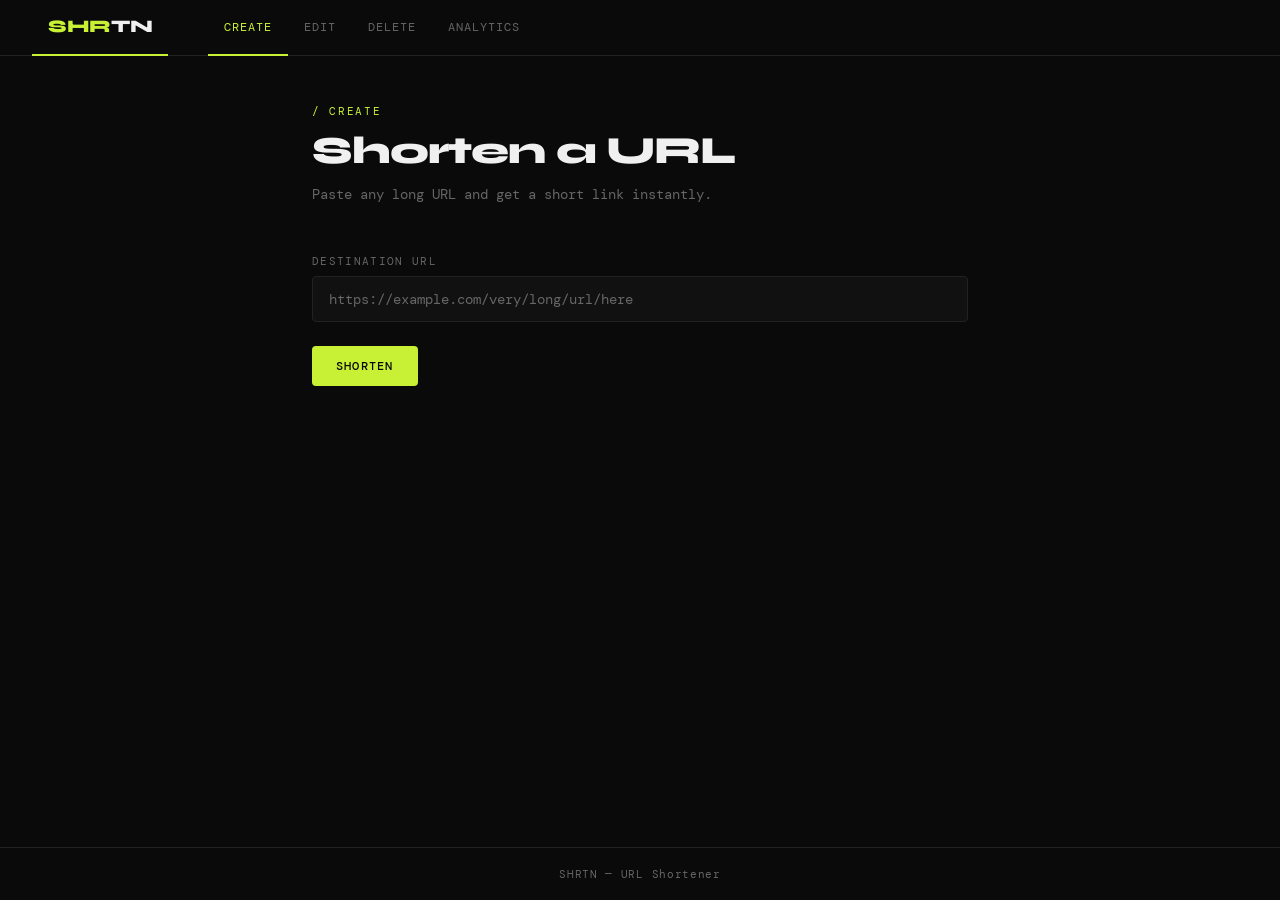
<file: frontend/index.html>
<!DOCTYPE html>
<html lang="en">
<head>
  <meta charset="UTF-8" />
  <meta name="viewport" content="width=device-width, initial-scale=1.0"/>
  <title>SHRTN — URL Shortener</title>
  <link rel="stylesheet" href="css/style.css"/>
</head>
<body>

<nav>
  <a class="nav-logo" href="index.html">SHR<span>TN</span></a>
  <a href="index.html">Create</a>
  <a href="edit.html">Edit</a>
  <a href="delete.html">Delete</a>
  <a href="analytics.html">Analytics</a>
</nav>

<main>
  <div class="page-header">
    <span class="tag">/ create</span>
    <h1>Shorten a URL</h1>
    <p>Paste any long URL and get a short link instantly.</p>
  </div>

  <div class="form-group">
    <label for="url-input">Destination URL</label>
    <input type="url" id="url-input" placeholder="https://example.com/very/long/url/here" />
  </div>

  <!-- <div class="form-group">
    <label for="custom-code">Custom shortcode <span style="color:#444">(optional)</span></label>
    <input type="text" id="custom-code" placeholder="e.g. my-link" />
  </div> -->

  <button class="btn btn-primary" id="shorten-btn">
    <span id="btn-text">Shorten</span>
  </button>

  <div class="alert" id="alert"></div>

  <div class="result-card" id="result-card">
    <div class="result-label">Short URL</div>
    <div class="result-url" id="result-url"></div>
    <button class="copy-btn" id="copy-btn">Copy</button>
    <div class="result-meta">
      <span>Created: <span id="result-created">—</span></span>
      <span>Code: <span id="result-code">—</span></span>
    </div>
  </div>
</main>

<footer>SHRTN &mdash; URL Shortener</footer>
<script src="js/config.js"></script>
<script src="js/utils.js"></script>
<script>
  const btn     = document.getElementById("shorten-btn");
  const btnText = document.getElementById("btn-text");
  const alert   = document.getElementById("alert");
  const card    = document.getElementById("result-card");
  const copyBtn = document.getElementById("copy-btn");
  let lastUrl   = "";

  btn.addEventListener("click", async () => {
    const url  = document.getElementById("url-input").value.trim();
    // const code = document.getElementById("custom-code").value.trim();

    if (!url) return showAlert(alert, "Please enter a URL.", "error");

    hideAlert(alert);
    hideResult(card);
    btn.disabled = true;
    btnText.innerHTML = '<span class="spinner"></span> Shortening...';

    try {
      const body = { url };

      const res  = await fetch(`${API}`, {
        method: "POST",
        headers: { "Content-Type": "application/json" },
        body: JSON.stringify(body),
      });

      const data = await res.json();

      if (res.status === 201) {
        const shortcode = data.shortcode;
        lastUrl = `${FRONTEND_API}/${shortcode}`;
        document.getElementById("result-url").textContent = lastUrl;
        document.getElementById("result-code").textContent = shortcode;
        document.getElementById("result-created").textContent =
          new Date(data.createdAt).toLocaleString();
        showResult(card);
      } else {
        showAlert(alert, data.detail || `Error ${res.status}`, "error");
      }
    } catch (e) {
      showAlert(alert, "Could not reach the server. Is the backend running?", "error");
    } finally {
      btn.disabled = false;
      btnText.textContent = "Shorten";
    }
  });

  copyBtn.addEventListener("click", () => copyToClipboard(lastUrl, copyBtn));
</script>
</body>
</html>
</file>
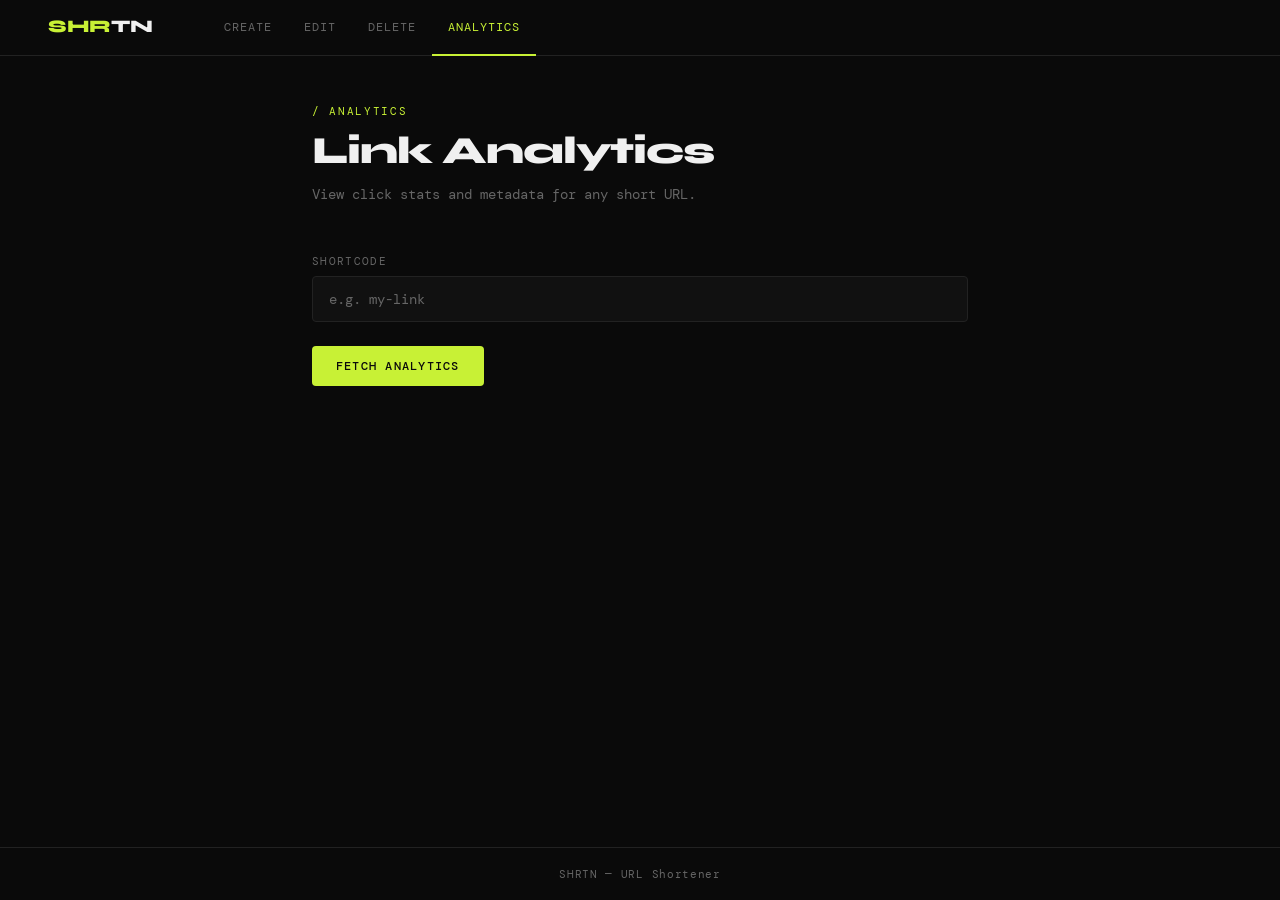
<file: frontend/analytics.html>
<!DOCTYPE html>
<html lang="en">
<head>
  <meta charset="UTF-8" />
  <meta name="viewport" content="width=device-width, initial-scale=1.0"/>
  <title>Analytics — SHRTN</title>
  <link rel="stylesheet" href="css/style.css"/>
  <style>
    .clicks-chart {
      background: var(--surface);
      border: 1px solid var(--border);
      border-radius: var(--radius);
      padding: 1.5rem;
      margin-top: 1.5rem;
    }

    .clicks-chart h3 {
      font-size: 0.68rem;
      letter-spacing: 0.15em;
      text-transform: uppercase;
      color: var(--muted);
      margin-bottom: 1.25rem;
    }

    .bar-row {
      display: flex;
      align-items: center;
      gap: 0.75rem;
      margin-bottom: 0.6rem;
      font-size: 0.75rem;
    }

    .bar-row .bar-label {
      width: 90px;
      color: var(--muted);
      flex-shrink: 0;
      text-align: right;
    }

    .bar-track {
      flex: 1;
      height: 8px;
      background: var(--border);
      border-radius: 2px;
      overflow: hidden;
    }

    .bar-fill {
      height: 100%;
      background: var(--accent);
      border-radius: 2px;
      transition: width 0.6s cubic-bezier(0.4, 0, 0.2, 1);
      width: 0%;
    }

    .bar-count {
      width: 40px;
      color: var(--text);
      text-align: right;
      flex-shrink: 0;
    }

    .no-data {
      color: var(--muted);
      font-size: 0.8rem;
      text-align: center;
      padding: 1.5rem 0;
    }
  </style>
</head>
<body>

<nav>
  <a class="nav-logo" href="index.html">SHR<span>TN</span></a>
  <a href="index.html">Create</a>
  <a href="edit.html">Edit</a>
  <a href="delete.html">Delete</a>
  <a href="analytics.html">Analytics</a>
</nav>

<main>
  <div class="page-header">
    <span class="tag">/ analytics</span>
    <h1>Link Analytics</h1>
    <p>View click stats and metadata for any short URL.</p>
  </div>

  <div class="form-group">
    <label for="lookup-code">Shortcode</label>
    <input type="text" id="lookup-code" placeholder="e.g. my-link" />
  </div>

  <button class="btn btn-primary" id="lookup-btn">
    <span id="lookup-text">Fetch Analytics</span>
  </button>

  <div class="alert" id="lookup-alert"></div>

  <!-- Analytics dashboard -->
  <div id="analytics-section" style="display:none">
    <hr class="divider"/>

    <div class="stats-grid">
      <div class="stat-box">
        <div class="stat-value" id="stat-clicks">—</div>
        <div class="stat-label">Total Clicks</div>
      </div>
      <div class="stat-box">
        <div class="stat-value" id="stat-created">—</div>
        <div class="stat-label">Created</div>
      </div>
      <div class="stat-box">
        <div class="stat-value" id="last-updated">—</div>
        <div class="stat-label">Last Updated</div>
      </div>
    </div>

    <div class="url-info-block">
      <div class="info-label">Shortcode</div>
      <div class="info-value accent" id="info-code">—</div>
    </div>

    <div class="url-info-block">
      <div class="info-label">Destination URL</div>
      <div class="info-value" id="info-url">—</div>
    </div>

    <!-- Clicks by day chart (rendered if data available) -->
    <div class="clicks-chart" id="chart-section" style="display:none">
      <h3>Clicks over time</h3>
      <div id="chart-bars"></div>
    </div>
  </div>
</main>

<footer>SHRTN &mdash; URL Shortener</footer>
<script src="js/config.js"></script>
<script src="js/utils.js"></script>
<script>
  const lookupBtn       = document.getElementById("lookup-btn");
  const lookupText      = document.getElementById("lookup-text");
  const lookupAlert     = document.getElementById("lookup-alert");
  const analyticsSection = document.getElementById("analytics-section");

  lookupBtn.addEventListener("click", async () => {
    const code = document.getElementById("lookup-code").value.trim();
    if (!code) return showAlert(lookupAlert, "Enter a shortcode.", "error");

    hideAlert(lookupAlert);
    analyticsSection.style.display = "none";
    lookupBtn.disabled = true;
    lookupText.innerHTML = '<span class="spinner"></span> Loading...';

    try {
      const res  = await fetch(`${API}/${code}/stats`);
      const data = await res.json();

      if (res.ok) {
        renderAnalytics(code, data);
        analyticsSection.style.display = "block";
      } else {
        showAlert(lookupAlert, data.detail || "Shortcode not found.", "error");
      }
    } catch {
      showAlert(lookupAlert, "Could not reach the server.", "error");
    } finally {
      lookupBtn.disabled = false;
      lookupText.textContent = "Fetch Analytics";
    }
  });

  function renderAnalytics(code, data) {
    // Stats
    document.getElementById("stat-clicks").textContent =
      data.clicks ?? data.accessCount ?? data.clickCount ?? "—";

    document.getElementById("stat-created").textContent =
      data.createdAt ? formatDate(data.createdAt) : "—";

    document.getElementById("last-updated").textContent =
      data.updatedAt ? formatDate(data.updatedAt) : "—";

    document.getElementById("info-code").textContent = code;
    document.getElementById("info-url").textContent =
      data.url || data.originalUrl || "—";

    // Optional: clicks by day chart
    const clicksByDay = data.clicksByDay || data.clicks_by_day;
    const chartSection = document.getElementById("chart-section");
    const chartBars    = document.getElementById("chart-bars");

    if (clicksByDay && Object.keys(clicksByDay).length > 0) {
      chartSection.style.display = "block";
      const entries = Object.entries(clicksByDay).sort(([a], [b]) => a.localeCompare(b)).slice(-10);
      const max = Math.max(...entries.map(([, v]) => v), 1);

      chartBars.innerHTML = entries.map(([date, count]) => `
        <div class="bar-row">
          <span class="bar-label">${formatShortDate(date)}</span>
          <div class="bar-track">
            <div class="bar-fill" style="width:${(count / max) * 100}%"></div>
          </div>
          <span class="bar-count">${count}</span>
        </div>
      `).join("");

      // Animate bars after paint
      requestAnimationFrame(() => {
        document.querySelectorAll(".bar-fill").forEach(el => {
          el.style.width = el.style.width; // trigger reflow
        });
      });
    } else {
      chartSection.style.display = "none";
    }
  }

  function formatDate(iso) {
    try {
      return new Date(iso).toLocaleDateString(undefined, { month: "short", day: "numeric", year: "2-digit", hour: "2-digit", minute: "2-digit" });
    } catch { return "—"; }
  }

  function formatShortDate(str) {
    try {
      return new Date(str).toLocaleDateString(undefined, { month: "short", day: "numeric" });
    } catch { return str; }
  }
</script>
</body>
</html>
</file>
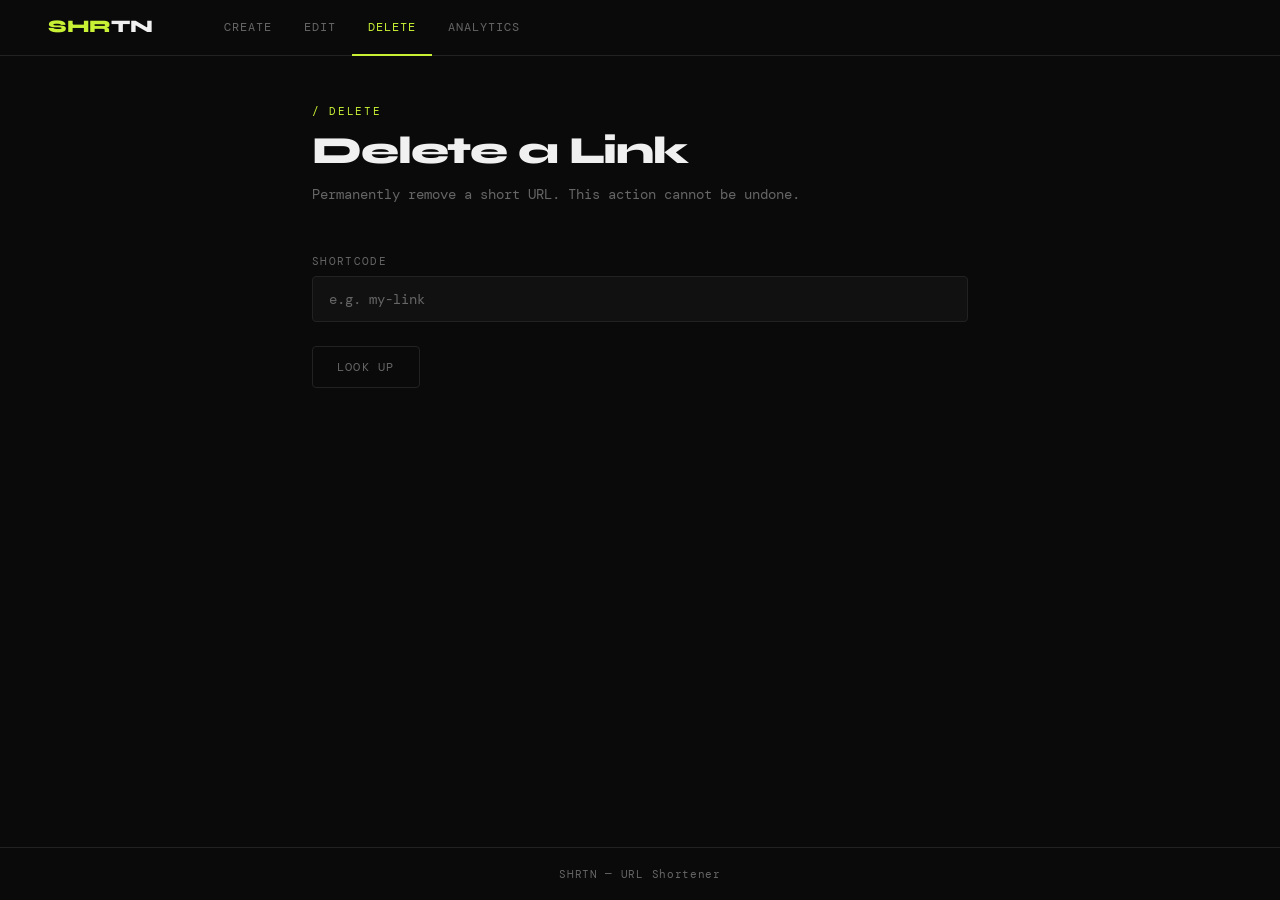
<file: frontend/delete.html>
<!DOCTYPE html>
<html lang="en">
<head>
  <meta charset="UTF-8" />
  <meta name="viewport" content="width=device-width, initial-scale=1.0"/>
  <title>Delete URL — SHRTN</title>
  <link rel="stylesheet" href="css/style.css"/>
</head>
<body>

<nav>
  <a class="nav-logo" href="index.html">SHR<span>TN</span></a>
  <a href="index.html">Create</a>
  <a href="edit.html">Edit</a>
  <a href="delete.html">Delete</a>
  <a href="analytics.html">Analytics</a>
</nav>

<main>
  <div class="page-header">
    <span class="tag">/ delete</span>
    <h1>Delete a Link</h1>
    <p>Permanently remove a short URL. This action cannot be undone.</p>
  </div>

  <div class="form-group">
    <label for="lookup-code">Shortcode</label>
    <input type="text" id="lookup-code" placeholder="e.g. my-link" />
  </div>

  <button class="btn btn-ghost" id="lookup-btn">
    <span id="lookup-text">Look Up</span>
  </button>

  <div class="alert" id="lookup-alert"></div>

  <!-- Confirm section -->
  <div id="confirm-section" style="display:none">
    <hr class="divider"/>

    <div class="url-info-block">
      <div class="info-label">Shortcode</div>
      <div class="info-value accent" id="confirm-code">—</div>
    </div>

    <div class="url-info-block">
      <div class="info-label">Destination URL</div>
      <div class="info-value" id="confirm-url">—</div>
    </div>

    <div class="danger-zone">
      <h3>⚠ Danger Zone</h3>
      <p>Deleting this short URL is permanent. Anyone with the short link will get a 404 after deletion.</p>
      <button class="btn btn-danger" id="delete-btn">
        <span id="delete-text">Yes, Delete It</span>
      </button>
    </div>

    <div class="alert" id="delete-alert"></div>
  </div>
</main>

<footer>SHRTN &mdash; URL Shortener</footer>
<script src="js/config.js"></script>
<script src="js/utils.js"></script>
<script>
  const lookupBtn     = document.getElementById("lookup-btn");
  const lookupText    = document.getElementById("lookup-text");
  const lookupAlert   = document.getElementById("lookup-alert");
  const confirmSection = document.getElementById("confirm-section");
  const deleteBtn     = document.getElementById("delete-btn");
  const deleteText    = document.getElementById("delete-text");
  const deleteAlert   = document.getElementById("delete-alert");
  let activeCode      = "";

  lookupBtn.addEventListener("click", async () => {
    const code = document.getElementById("lookup-code").value.trim();
    if (!code) return showAlert(lookupAlert, "Enter a shortcode.", "error");

    hideAlert(lookupAlert);
    confirmSection.style.display = "none";
    lookupBtn.disabled = true;
    lookupText.innerHTML = '<span class="spinner"></span>';

    try {
      const res  = await fetch(`${API}/${code}`);
      const data = await res.json();

      if (res.ok) {
        activeCode = code;
        document.getElementById("confirm-code").textContent = code;
        document.getElementById("confirm-url").textContent = data.url || data.originalUrl || "—";
        confirmSection.style.display = "block";
        deleteBtn.disabled = false;
        deleteText.textContent = "Yes, Delete It";
        hideAlert(deleteAlert);
      } else {
        showAlert(lookupAlert, data.detail || "Shortcode not found.", "error");
      }
    } catch {
      showAlert(lookupAlert, "Could not reach the server.", "error");
    } finally {
      lookupBtn.disabled = false;
      lookupText.textContent = "Look Up";
    }
  });

  deleteBtn.addEventListener("click", async () => {
    deleteBtn.disabled = true;
    deleteText.innerHTML = '<span class="spinner"></span> Deleting...';
    hideAlert(deleteAlert);

    try {
      const res = await fetch(`${API}/${activeCode}`, { method: "DELETE" });

      if (res.ok || res.status === 204) {
        showAlert(deleteAlert, `"${activeCode}" has been deleted.`, "success");
        confirmSection.style.display = "none";
        document.getElementById("lookup-code").value = "";
      } else {
        const data = await res.json().catch(() => ({}));
        showAlert(deleteAlert, data.detail || `Error ${res.status}`, "error");
        deleteBtn.disabled = false;
        deleteText.textContent = "Yes, Delete It";
      }
    } catch {
      showAlert(deleteAlert, "Could not reach the server.", "error");
      deleteBtn.disabled = false;
      deleteText.textContent = "Yes, Delete It";
    }
  });
</script>
</body>
</html>
</file>
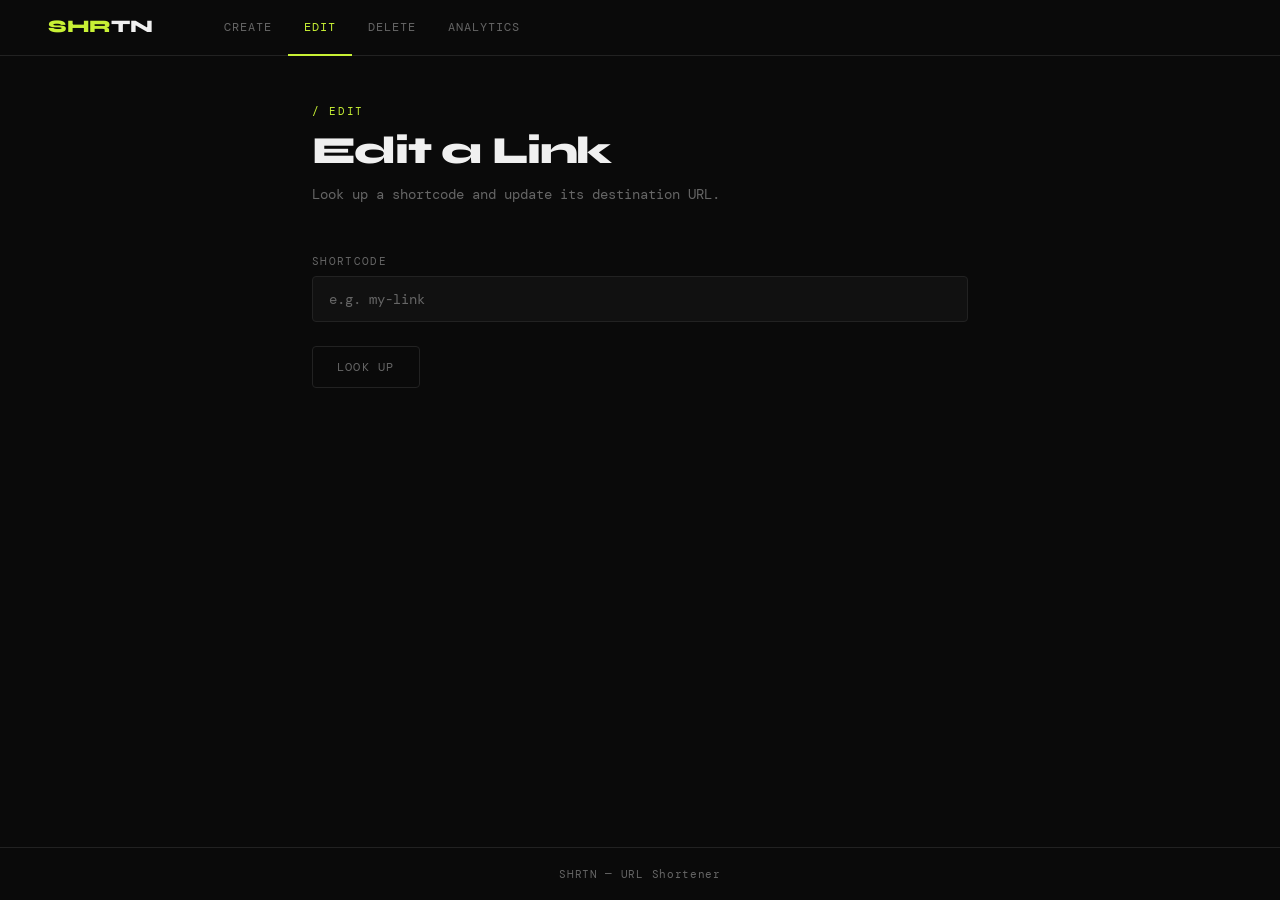
<file: frontend/edit.html>
<!DOCTYPE html>
<html lang="en">
<head>
  <meta charset="UTF-8" />
  <meta name="viewport" content="width=device-width, initial-scale=1.0"/>
  <title>Edit URL — SHRTN</title>
  <link rel="stylesheet" href="css/style.css"/>
</head>
<body>

<nav>
  <a class="nav-logo" href="index.html">SHR<span>TN</span></a>
  <a href="index.html">Create</a>
  <a href="edit.html">Edit</a>
  <a href="delete.html">Delete</a>
  <a href="analytics.html">Analytics</a>
</nav>

<main>
  <div class="page-header">
    <span class="tag">/ edit</span>
    <h1>Edit a Link</h1>
    <p>Look up a shortcode and update its destination URL.</p>
  </div>

  <!-- Step 1: Lookup -->
  <div class="form-group">
    <label for="lookup-code">Shortcode</label>
    <input type="text" id="lookup-code" placeholder="e.g. my-link" />
  </div>

  <button class="btn btn-ghost" id="lookup-btn">
    <span id="lookup-text">Look Up</span>
  </button>

  <div class="alert" id="lookup-alert"></div>

  <!-- Step 2: Edit form (hidden until lookup succeeds) -->
  <div id="edit-section" style="display:none">
    <hr class="divider"/>

    <div class="url-info-block">
      <div class="info-label">Current destination</div>
      <div class="info-value accent" id="current-url">—</div>
    </div>

    <div class="form-group" style="margin-top:1.5rem">
      <label for="new-url">New destination URL</label>
      <input type="url" id="new-url" placeholder="https://new-destination.com/path" />
    </div>

    <button class="btn btn-primary" id="update-btn">
      <span id="update-text">Update URL</span>
    </button>

    <div class="alert" id="update-alert"></div>
  </div>
</main>

<footer>SHRTN &mdash; URL Shortener</footer>
<script src="js/config.js"></script>
<script src="js/utils.js"></script>
<script>
  const lookupBtn   = document.getElementById("lookup-btn");
  const lookupText  = document.getElementById("lookup-text");
  const lookupAlert = document.getElementById("lookup-alert");
  const editSection = document.getElementById("edit-section");
  const updateBtn   = document.getElementById("update-btn");
  const updateText  = document.getElementById("update-text");
  const updateAlert = document.getElementById("update-alert");
  let activeCode    = "";

  lookupBtn.addEventListener("click", async () => {
    const code = document.getElementById("lookup-code").value.trim();
    if (!code) return showAlert(lookupAlert, "Enter a shortcode.", "error");

    hideAlert(lookupAlert);
    editSection.style.display = "none";
    lookupBtn.disabled = true;
    lookupText.innerHTML = '<span class="spinner"></span>';

    try {
      const res  = await fetch(`${API}/${code}`);
      const data = await res.json();

      if (res.ok) {
        activeCode = code;
        document.getElementById("current-url").textContent = data.url || data.originalUrl || "—";
        document.getElementById("new-url").value = "";
        editSection.style.display = "block";
        hideAlert(updateAlert);
      } else {
        showAlert(lookupAlert, data.detail || "Shortcode not found.", "error");
      }
    } catch {
      showAlert(lookupAlert, "Could not reach the server.", "error");
    } finally {
      lookupBtn.disabled = false;
      lookupText.textContent = "Look Up";
    }
  });

  updateBtn.addEventListener("click", async () => {
    const newUrl = document.getElementById("new-url").value.trim();
    if (!newUrl) return showAlert(updateAlert, "Enter a new URL.", "error");

    hideAlert(updateAlert);
    updateBtn.disabled = true;
    updateText.innerHTML = '<span class="spinner"></span> Updating...';

    try {
      const res  = await fetch(`${API}/${activeCode}`, {
        method: "PUT",
        headers: { "Content-Type": "application/json" },
        body: JSON.stringify({ url: newUrl }),
      });
      const data = await res.json();

      if (res.ok) {
        document.getElementById("current-url").textContent = newUrl;
        showAlert(updateAlert, "URL updated successfully.", "success");
      } else {
        showAlert(updateAlert, data.detail || `Error ${res.status}`, "error");
      }
    } catch {
      showAlert(updateAlert, "Could not reach the server.", "error");
    } finally {
      updateBtn.disabled = false;
      updateText.textContent = "Update URL";
    }
  });
</script>
</body>
</html>
</file>
<file: frontend/css/style.css>
@import url('https://fonts.googleapis.com/css2?family=Syne:wght@400;600;700;800&family=DM+Mono:wght@300;400;500&display=swap');

*, *::before, *::after { box-sizing: border-box; margin: 0; padding: 0; }

:root {
  --bg: #0a0a0a;
  --surface: #111111;
  --border: #222222;
  --accent: #c8f135;
  --accent-dim: #9dbf1f;
  --text: #f0f0f0;
  --muted: #666666;
  --danger: #ff4d4d;
  --success: #c8f135;
  --radius: 4px;
  --font-display: 'Syne', sans-serif;
  --font-mono: 'DM Mono', monospace;
}

body {
  background: var(--bg);
  color: var(--text);
  font-family: var(--font-mono);
  min-height: 100vh;
  display: flex;
  flex-direction: column;
}

/* NAV */
nav {
  border-bottom: 1px solid var(--border);
  padding: 0 2rem;
  display: flex;
  align-items: center;
  gap: 0;
  height: 56px;
  position: sticky;
  top: 0;
  background: var(--bg);
  z-index: 100;
}

.nav-logo {
  font-family: var(--font-display);
  font-weight: 800;
  font-size: 1.1rem;
  color: var(--accent);
  text-decoration: none;
  letter-spacing: -0.02em;
  margin-right: 2.5rem;
}

.nav-logo span { color: var(--text); }

nav a {
  color: var(--muted);
  text-decoration: none;
  font-size: 0.78rem;
  letter-spacing: 0.08em;
  text-transform: uppercase;
  padding: 0 1rem;
  height: 56px;
  display: flex;
  align-items: center;
  border-bottom: 2px solid transparent;
  transition: color 0.2s, border-color 0.2s;
}

nav a:hover { color: var(--text); }
nav a.active { color: var(--accent); border-bottom-color: var(--accent); }

/* MAIN LAYOUT */
main {
  flex: 1;
  max-width: 720px;
  width: 100%;
  margin: 0 auto;
  padding: 3rem 2rem;
}

/* PAGE HEADER */
.page-header {
  margin-bottom: 3rem;
}

.page-header .tag {
  font-size: 0.7rem;
  letter-spacing: 0.15em;
  text-transform: uppercase;
  color: var(--accent);
  margin-bottom: 0.75rem;
  display: block;
}

.page-header h1 {
  font-family: var(--font-display);
  font-size: 2.4rem;
  font-weight: 800;
  letter-spacing: -0.03em;
  line-height: 1.1;
  color: var(--text);
}

.page-header p {
  margin-top: 0.75rem;
  color: var(--muted);
  font-size: 0.85rem;
  line-height: 1.6;
}

/* FORM */
.form-group {
  margin-bottom: 1.5rem;
}

label {
  display: block;
  font-size: 0.7rem;
  letter-spacing: 0.12em;
  text-transform: uppercase;
  color: var(--muted);
  margin-bottom: 0.5rem;
}

input[type="text"],
input[type="url"] {
  width: 100%;
  background: var(--surface);
  border: 1px solid var(--border);
  color: var(--text);
  font-family: var(--font-mono);
  font-size: 0.9rem;
  padding: 0.8rem 1rem;
  border-radius: var(--radius);
  outline: none;
  transition: border-color 0.2s;
}

input:focus { border-color: var(--accent); }
input::placeholder { color: var(--muted); }

/* BUTTONS */
.btn {
  font-family: var(--font-mono);
  font-size: 0.78rem;
  letter-spacing: 0.1em;
  text-transform: uppercase;
  padding: 0.75rem 1.5rem;
  border-radius: var(--radius);
  border: none;
  cursor: pointer;
  transition: all 0.15s;
  display: inline-flex;
  align-items: center;
  gap: 0.5rem;
}

.btn-primary {
  background: var(--accent);
  color: #0a0a0a;
  font-weight: 500;
}

.btn-primary:hover { background: var(--accent-dim); }

.btn-danger {
  background: transparent;
  color: var(--danger);
  border: 1px solid var(--danger);
}

.btn-danger:hover { background: var(--danger); color: #fff; }

.btn-ghost {
  background: transparent;
  color: var(--muted);
  border: 1px solid var(--border);
}

.btn-ghost:hover { color: var(--text); border-color: var(--muted); }

.btn:disabled { opacity: 0.4; cursor: not-allowed; }

/* RESULT CARD */
.result-card {
  background: var(--surface);
  border: 1px solid var(--border);
  border-radius: var(--radius);
  padding: 1.5rem;
  margin-top: 2rem;
  display: none;
  animation: slideUp 0.25s ease;
}

.result-card.visible { display: block; }

@keyframes slideUp {
  from { opacity: 0; transform: translateY(8px); }
  to   { opacity: 1; transform: translateY(0); }
}

.result-card .result-label {
  font-size: 0.65rem;
  letter-spacing: 0.15em;
  text-transform: uppercase;
  color: var(--muted);
  margin-bottom: 0.4rem;
}

.result-card .result-url {
  font-size: 1.1rem;
  color: var(--accent);
  word-break: break-all;
  margin-bottom: 1rem;
}

.result-card .result-meta {
  font-size: 0.75rem;
  color: var(--muted);
  display: flex;
  gap: 1.5rem;
  flex-wrap: wrap;
}

.copy-btn {
  background: transparent;
  border: 1px solid var(--border);
  color: var(--muted);
  font-family: var(--font-mono);
  font-size: 0.7rem;
  letter-spacing: 0.1em;
  text-transform: uppercase;
  padding: 0.35rem 0.75rem;
  border-radius: var(--radius);
  cursor: pointer;
  transition: all 0.15s;
  margin-left: auto;
  display: block;
  margin-top: -2rem;
}

.copy-btn:hover { border-color: var(--accent); color: var(--accent); }
.copy-btn.copied { border-color: var(--success); color: var(--success); }

/* ALERT */
.alert {
  padding: 0.9rem 1rem;
  border-radius: var(--radius);
  font-size: 0.82rem;
  margin-top: 1.5rem;
  display: none;
  animation: slideUp 0.2s ease;
}

.alert.visible { display: block; }
.alert-success { background: #1a2200; border: 1px solid var(--accent); color: var(--accent); }
.alert-error   { background: #1f0000; border: 1px solid var(--danger); color: var(--danger); }

/* DIVIDER */
.divider {
  border: none;
  border-top: 1px solid var(--border);
  margin: 2.5rem 0;
}

/* ANALYTICS GRID */
.stats-grid {
  display: grid;
  grid-template-columns: repeat(3, 1fr);
  gap: 1px;
  background: var(--border);
  border: 1px solid var(--border);
  border-radius: var(--radius);
  overflow: hidden;
  margin-bottom: 2rem;
}

.stat-box {
  background: var(--surface);
  padding: 1.5rem;
}

.stat-box .stat-value {
  font-family: var(--font-display);
  font-size: 2rem;
  font-weight: 800;
  color: var(--accent);
  letter-spacing: -0.03em;
}

.stat-box .stat-label {
  font-size: 0.68rem;
  letter-spacing: 0.12em;
  text-transform: uppercase;
  color: var(--muted);
  margin-top: 0.25rem;
}

/* URL INFO */
.url-info-block {
  background: var(--surface);
  border: 1px solid var(--border);
  border-radius: var(--radius);
  padding: 1.25rem 1.5rem;
  margin-bottom: 1rem;
}

.url-info-block .info-label {
  font-size: 0.65rem;
  letter-spacing: 0.15em;
  text-transform: uppercase;
  color: var(--muted);
  margin-bottom: 0.3rem;
}

.url-info-block .info-value {
  font-size: 0.88rem;
  color: var(--text);
  word-break: break-all;
}

.url-info-block .info-value.accent { color: var(--accent); }

/* LOADING SPINNER */
.spinner {
  width: 14px; height: 14px;
  border: 2px solid var(--border);
  border-top-color: var(--accent);
  border-radius: 50%;
  animation: spin 0.6s linear infinite;
  display: inline-block;
}

@keyframes spin { to { transform: rotate(360deg); } }

/* FOOTER */
footer {
  border-top: 1px solid var(--border);
  padding: 1.2rem 2rem;
  text-align: center;
  font-size: 0.7rem;
  color: var(--muted);
  letter-spacing: 0.06em;
}

/* DANGER ZONE */
.danger-zone {
  border: 1px solid #2a0000;
  border-radius: var(--radius);
  padding: 1.5rem;
  margin-top: 2rem;
  background: #0f0000;
}

.danger-zone h3 {
  font-family: var(--font-display);
  font-size: 0.85rem;
  color: var(--danger);
  letter-spacing: 0.05em;
  margin-bottom: 0.5rem;
}

.danger-zone p {
  font-size: 0.78rem;
  color: var(--muted);
  margin-bottom: 1.25rem;
  line-height: 1.5;
}

@media (max-width: 600px) {
  .stats-grid { grid-template-columns: 1fr; }
  nav { overflow-x: auto; gap: 0; }
  .page-header h1 { font-size: 1.8rem; }
}
</file>
